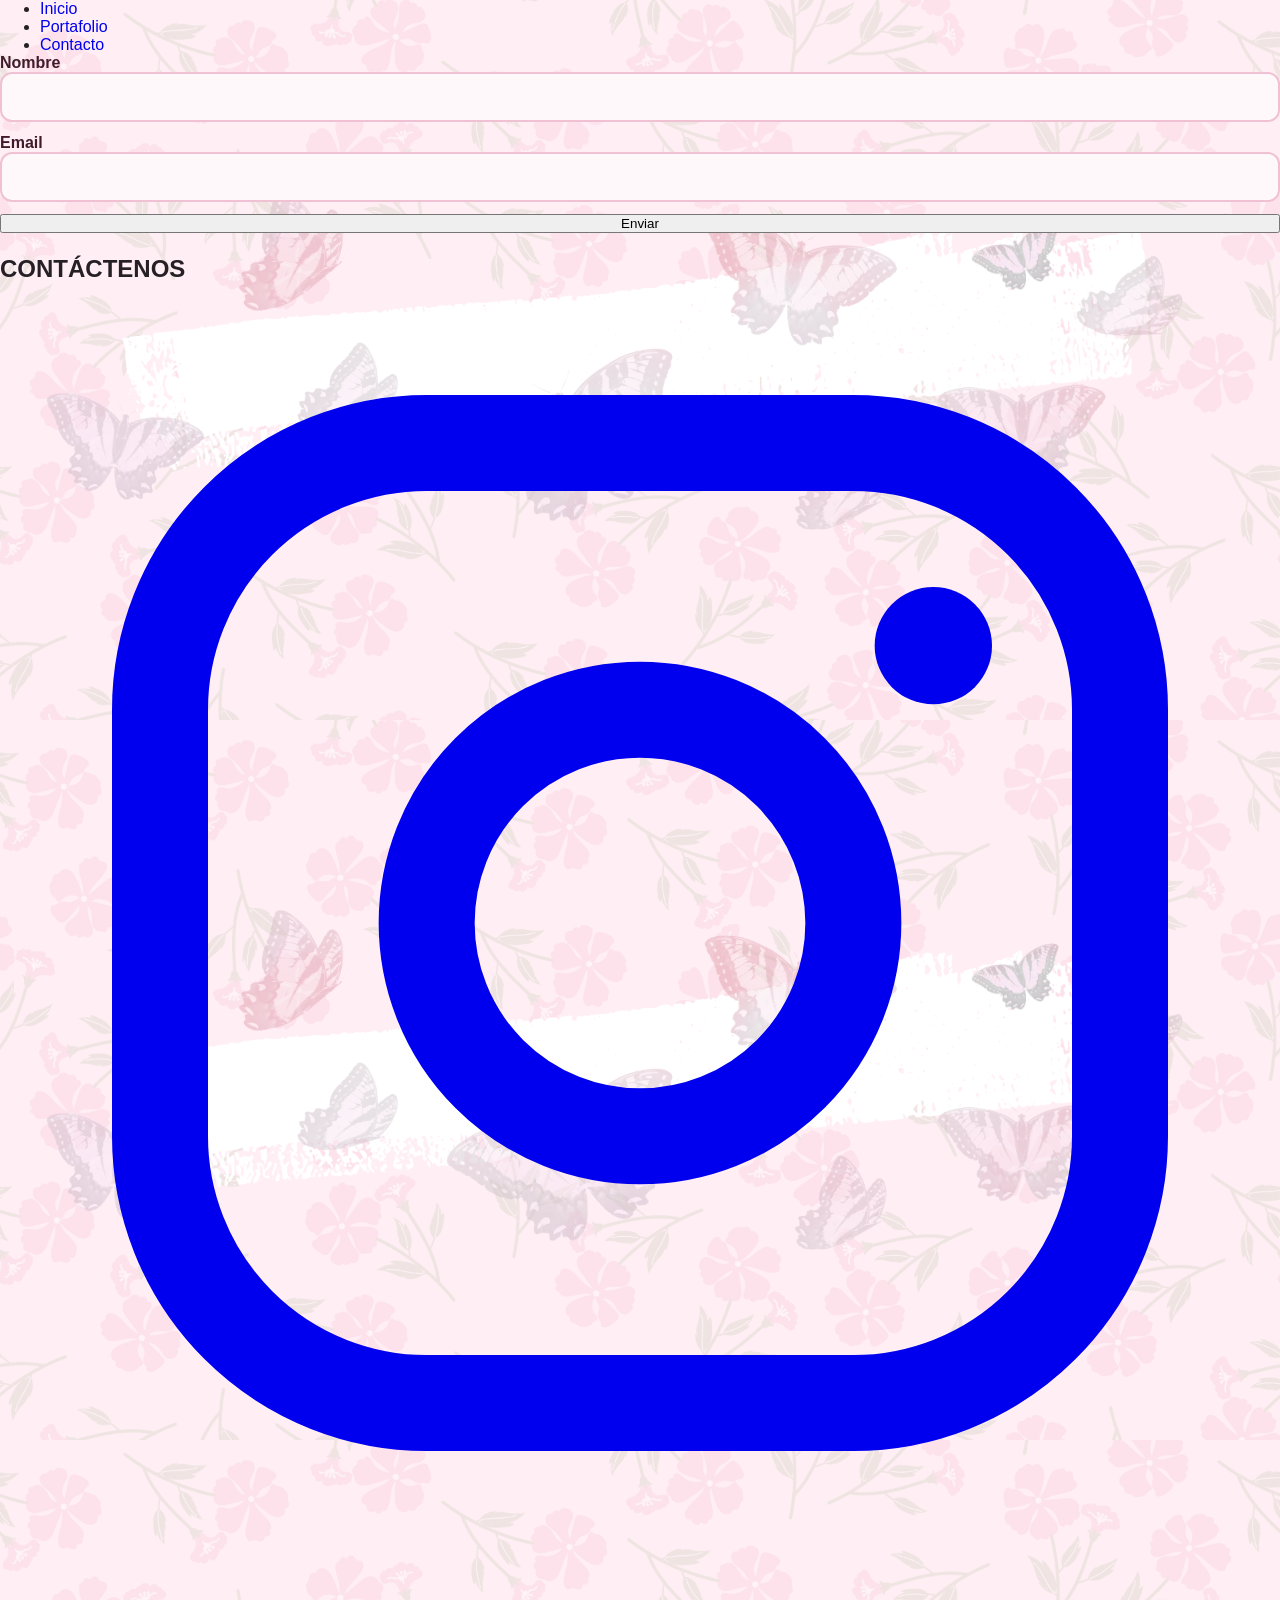
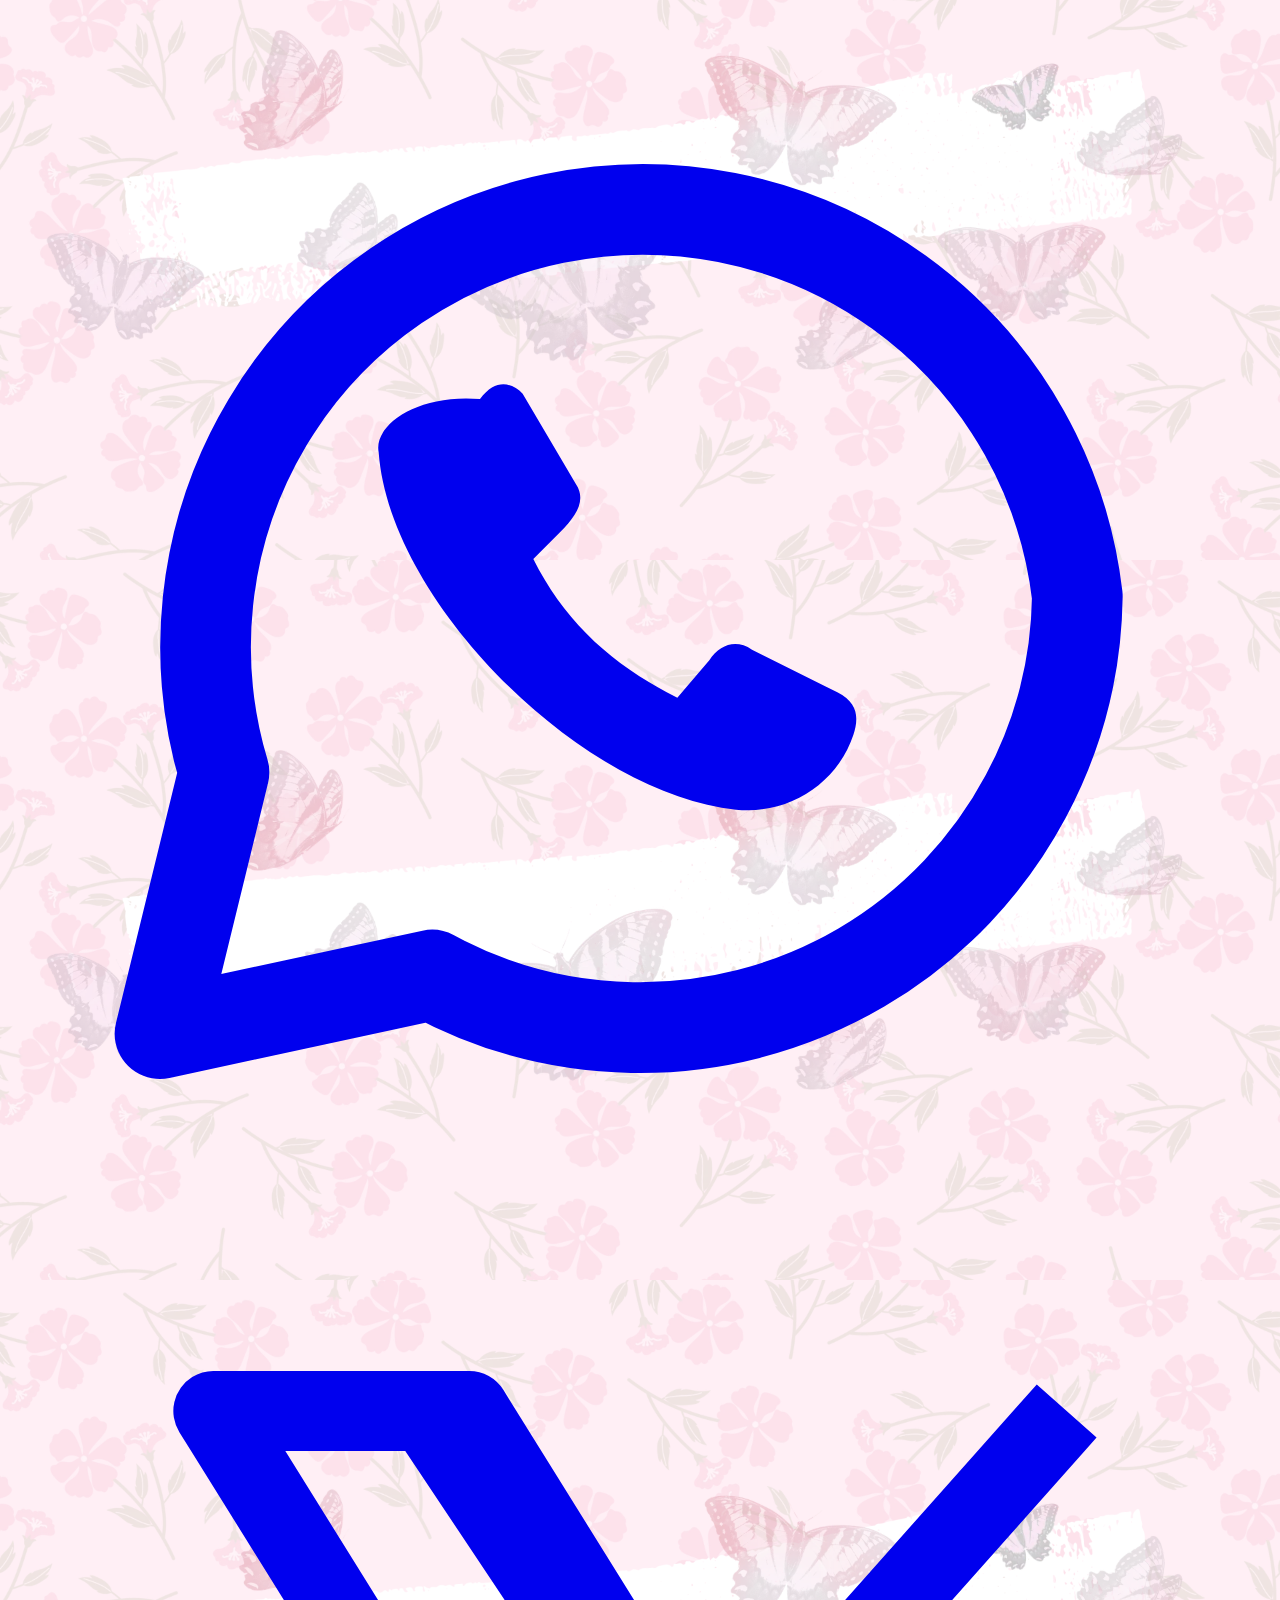
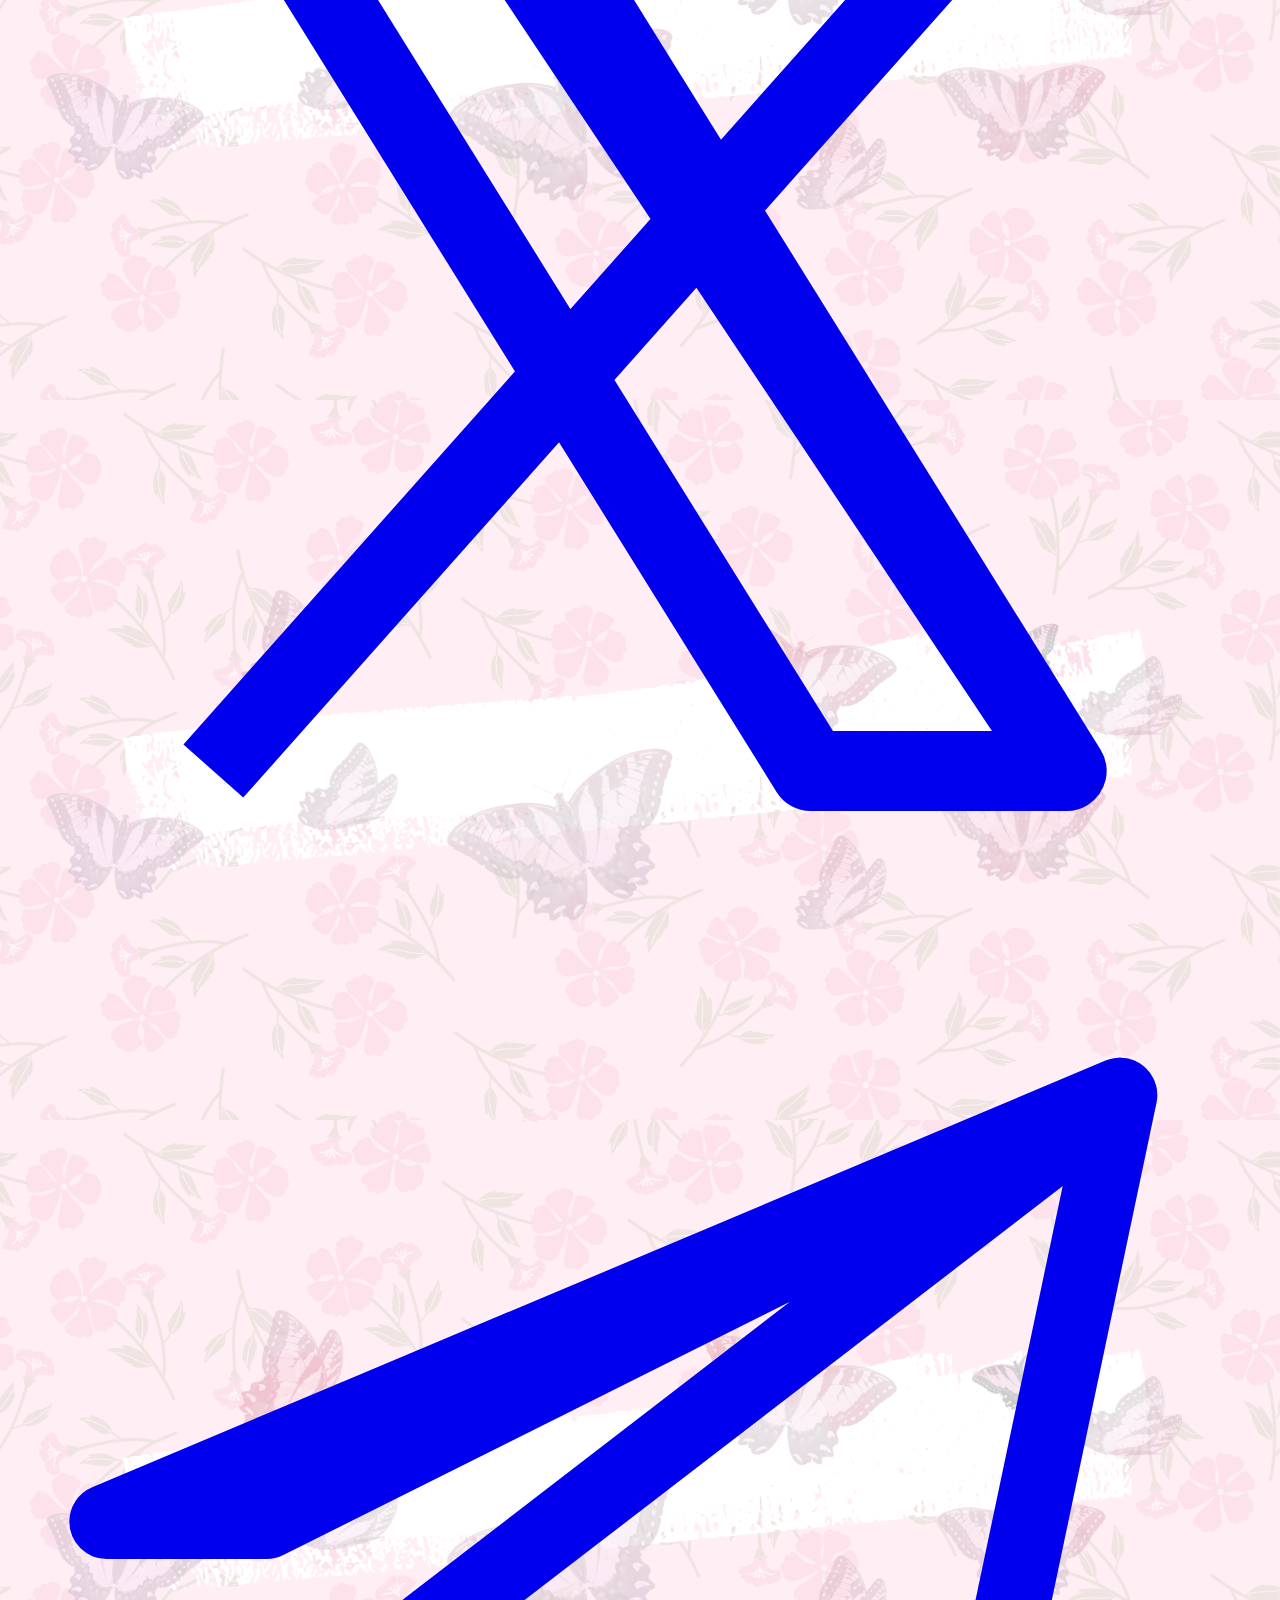
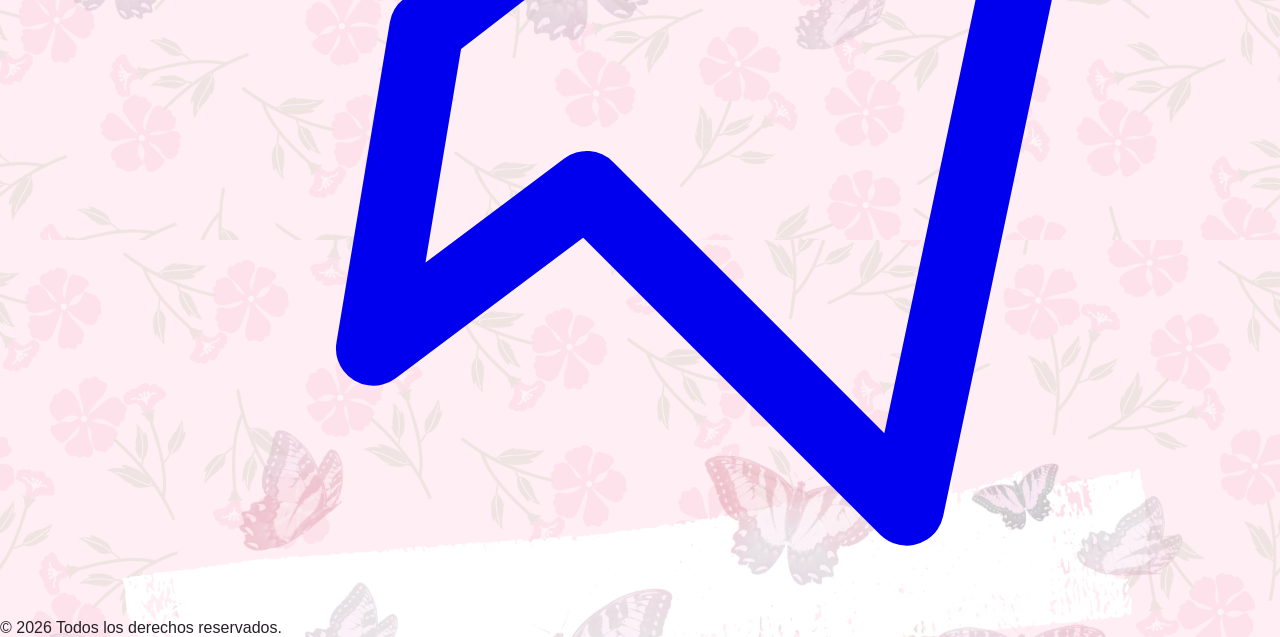
<file: contacto.html>
<!DOCTYPE html>
<html lang="es">
<head>
    <meta charset="UTF-8">
    <meta name="viewport" content="width=device-width, initial-scale=1.0">
    <meta name="description" content="Ponte en contacto con nosotros.">
    <title>Contacto</title>
    <link rel="stylesheet" href="style.css">
</head>
<body class="contact-page">

    <header class="site-header">
        <nav class="navbar" aria-label="Navegación principal">
            <button class="menu-toggle" aria-label="Abrir menú"
                    aria-expanded="false" aria-controls="nav-menu">
                <span></span>
                <span></span>
                <span></span>
            </button>

            <ul class="nav-menu" id="nav-menu">
                <li><a href="index.html">Inicio</a></li>
                <li><a href="portafolio.html">Portafolio</a></li>
                <li><a href="contacto.html" aria-current="page">Contacto</a></li>
            </ul>
        </nav>
    </header>

    <main class="contact-main">
        <section class="contact-background" aria-label="Fondo floral">
        </section>

        <section class="contact-panel">
            <div class="contact-form-container">
                <form id="contact-form" class="contact-form">

                    <div class="form-group">
                        <label for="nombre">Nombre</label>
                        <input
                            type="text"
                            id="nombre"
                            name="nombre"
                            placeholder=" "
                            autocomplete="name"
                            required
                        >
                    </div>

                    <div class="form-group">
                        <label for="email">Email</label>
                        <input
                            type="email"
                            id="email"
                            name="email"
                            placeholder=" "
                            autocomplete="email"
                            required
                        >
                    </div>

                    <button type="submit" class="submit-button">
                        Enviar
                    </button>

                    <p id="form-message" class="form-message"
                       role="status" aria-live="polite"></p>

                </form>
            </div>

            <div class="social-container">
                <h1>CONTÁCTENOS</h1>

                <div class="social-icons">

                    <!-- Instagram -->
                    <a href="https://www.instagram.com/"
                       target="_blank" rel="noopener noreferrer"
                       aria-label="Instagram">
                        <svg viewBox="0 0 24 24" aria-hidden="true">
                            <rect x="3" y="3" width="18" height="18"
                                  rx="5" fill="none" stroke="currentColor"
                                  stroke-width="1.8"/>
                            <circle cx="12" cy="12" r="4"
                                    fill="none" stroke="currentColor"
                                    stroke-width="1.8"/>
                            <circle cx="17.5" cy="6.8" r="1.1"
                                    fill="currentColor"/>
                        </svg>
                    </a>

                    <!-- WhatsApp -->
                    <a href="https://wa.me/"
                       target="_blank" rel="noopener noreferrer"
                       aria-label="WhatsApp">
                        <svg viewBox="0 0 24 24" aria-hidden="true">
                            <path d="M20.2 11.8a8.2 8.2 0 0 1-12.1 7.1L3 20l1.2-4.9a8.2 8.2 0 1 1 16-3.3Z"
                                  fill="none" stroke="currentColor"
                                  stroke-width="1.7" stroke-linejoin="round"/>
                            <path d="M9 8.1c.3-.4.6-.3.8-.1l1 1.7c.2.3 0 .6-.3.9l-.5.5c.6 1.2 1.5 2 2.7 2.6l.6-.7c.2-.3.5-.4.8-.2l1.6.8c.4.2.4.5.3.8-.3.9-1.2 1.5-2.2 1.4-2.9-.3-6.5-3.9-6.7-6.7-.1-.5.7-1.1 1.9-1Z"
                                  fill="currentColor"/>
                        </svg>
                    </a>

                    <!-- Twitter / X -->
                    <a href="https://x.com/"
                       target="_blank" rel="noopener noreferrer"
                       aria-label="Twitter X">
                        <svg viewBox="0 0 24 24" aria-hidden="true">
                            <path d="M4 3h4.8L20 21h-4.8L4 3Zm0 18L20 3M8 3l12 18"
                                  fill="none" stroke="currentColor"
                                  stroke-width="1.5" stroke-linejoin="round"/>
                        </svg>
                    </a>

                    <!-- Telegram -->
                    <a href="https://t.me/"
                       target="_blank" rel="noopener noreferrer"
                       aria-label="Telegram">
                        <svg viewBox="0 0 24 24" aria-hidden="true">
                            <path d="m2 11 19-8-4 19-6-6-4 3 1-6 13-10-16 8Z"
                                  fill="none" stroke="currentColor"
                                  stroke-width="1.4" stroke-linejoin="round"/>
                        </svg>
                    </a>

                </div>
            </div>
        </section>
    </main>

    <footer class="site-footer">
        <p>© 2026 Todos los derechos reservados.</p>
    </footer>

    <script src="script.js"></script>
</body>
</html>
</file>
<file: style.css>
/* =========================================
   1. ESTILOS GLOBALES
========================================= */

@font-face {
    font-family: "Gistesy";
    src: url("assets/Gistesy.ttf") format("truetype");
    font-weight: normal;
    font-style: normal;
    font-display: swap;
}

:root {
    --rosa-titulo: #b24b75;
    --rosa-cuadros: #df84ab;
    --vino-flecha: #421b2b;
    --rosa-claro: #fff0f5;
    --blanco: #ffffff;
    --negro: #252025;
}

* {
    margin: 0;
    padding: 0;
    box-sizing: border-box;
}

html {
    scroll-behavior: smooth;
}

body {
    font-family: Arial, sans-serif;
    background-color: var(--rosa-claro);
    color: var(--negro);
    min-height: 100vh;
    display: flex;
    flex-direction: column;
}

img {
    max-width: 100%;
    display: block;
}

a {
    text-decoration: none;
}

main {
    flex: 1;
}

.script-title {
    font-family: "Gistesy", cursive;
    color: var(--rosa-titulo);
    font-size: clamp(3.5rem, 10vw, 7rem);
    font-weight: normal;
    text-align: center;
    margin-bottom: 35px;
}

/* =========================================
   2. NAVEGACIÓN
========================================= */

.header {
    width: 100%;
    padding: 15px 6%;
    position: relative;
    z-index: 10;
}

.navbar {
    display: flex;
    justify-content: space-between;
    align-items: center;
    max-width: 1200px;
    margin: auto;
}

.nav-logo {
    font-family: "Gistesy", cursive;
    font-size: 2rem;
    color: var(--rosa-titulo);
}

.nav-links {
    display: none;
    list-style: none;
    flex-direction: column;
    position: absolute;
    top: 100%;
    left: 0;
    width: 100%;
    background-color: #fff0f5;
    padding: 20px;
    gap: 20px;
    text-align: center;
}

.nav-links.show {
    display: flex;
}

.nav-links a {
    color: var(--vino-flecha);
    font-size: 1rem;
    transition: color 0.3s ease;
}

.nav-links a:hover,
.nav-links a.active {
    color: var(--rosa-titulo);
    font-weight: bold;
}

.menu-toggle {
    display: block;
    background: none;
    border: none;
    color: var(--vino-flecha);
    font-size: 2rem;
    cursor: pointer;
}

/* =========================================
   3. FONDO FLORAL
========================================= */

.home-page,
.portfolio-page,
.contact-page {
    background-image: url("assets/Fondo.png");
    background-repeat: repeat;
    background-position: center top;
    background-size: 100% auto;
    min-height: 85vh;
}

/* =========================================
   4. PÁGINA HOME
========================================= */

.home-content {
    min-height: 75vh;
    display: flex;
    flex-direction: column;
    justify-content: center;
    align-items: center;
    text-align: center;
    padding: 35px 20px 60px;
}

.home-image-frame {
    background-color: var(--rosa-cuadros);
    padding: 15px;
    border-radius: 35px;
    width: min(85%, 350px);
    margin: 10px auto 25px;
}

.home-image-frame img {
    width: 100%;
    border-radius: 22px;
    object-fit: contain;
}

.home-description {
    max-width: 500px;
    line-height: 1.7;
    margin-bottom: 25px;
    font-size: 1rem;
}

/* =========================================
   5. PÁGINA PORTAFOLIO
========================================= */

.portfolio-section {
    width: 100%;
    min-height: 85vh;
    padding: 20px 20px 45px;
    display: flex;
    flex-direction: column;
    align-items: center;
}

.portfolio-section .script-title {
    margin-bottom: 35px;
}

.portfolio-grid {
    display: grid;
    grid-template-columns: 1fr;
    gap: 35px;
    width: 100%;
    max-width: 950px;
    justify-items: center;
}

.portfolio-card {
    background-color: var(--rosa-cuadros);
    width: min(100%, 320px);
    aspect-ratio: 0.85;
    padding: 18px;
    border-radius: 40px;
    display: flex;
    justify-content: center;
    align-items: center;
    transition: transform 0.3s ease;
}

.portfolio-card:hover {
    transform: translateY(-7px);
}

.portfolio-image {
    width: 100%;
    height: 100%;
    background-color: var(--blanco);
    border-radius: 28px;
    overflow: hidden;
    display: flex;
    justify-content: center;
    align-items: center;
}

.portfolio-image img {
    width: 100%;
    height: 100%;
    object-fit: contain;
}

.portfolio-navigation {
    width: 100%;
    max-width: 1100px;
    display: flex;
    justify-content: flex-end;
    padding: 25px 15px 0;
}

.next-arrow {
    color: var(--vino-flecha);
    font-size: 3.5rem;
    line-height: 1;
    transition: transform 0.3s ease;
}

.next-arrow:hover {
    transform: translateX(10px);
}

/* =========================================
   6. PÁGINA CONTACTO
========================================= */

.contact-section {
    padding: 30px 20px 60px;
    min-height: 80vh;
}

.contact-container {
    width: 100%;
    max-width: 550px;
    margin: auto;
    background-color: rgba(255, 255, 255, 0.90);
    border: 8px solid var(--rosa-cuadros);
    border-radius: 35px;
    padding: 25px 20px;
}

.contact-description {
    text-align: center;
    line-height: 1.7;
    margin-bottom: 25px;
}

.contact-form {
    display: flex;
    flex-direction: column;
    gap: 12px;
}

.contact-form label {
    color: var(--vino-flecha);
    font-weight: bold;
}

.contact-form input,
.contact-form textarea {
    width: 100%;
    padding: 14px;
    border: 2px solid #efc1d3;
    border-radius: 12px;
    background-color: #fff8fb;
    font-family: Arial, sans-serif;
    font-size: 1rem;
    outline: none;
}

.contact-form input:focus,
.contact-form textarea:focus {
    border-color: var(--rosa-titulo);
}

.contact-form textarea {
    resize: vertical;
}

.form-message {
    color: var(--rosa-titulo);
    font-weight: bold;
    text-align: center;
    margin-top: 10px;
}

/* =========================================
   7. BOTONES
========================================= */

.main-button {
    display: inline-block;
    background-color: var(--rosa-cuadros);
    color: var(--blanco);
    padding: 14px 28px;
    border-radius: 30px;
    border: none;
    text-align: center;
    font-size: 1rem;
    font-weight: bold;
    cursor: pointer;
    transition: all 0.3s ease;
}

.main-button:hover {
    background-color: var(--rosa-titulo);
    transform: translateY(-3px);
}

/* =========================================
   8. FOOTER
========================================= */

.footer {
    text-align: center;
    padding: 20px 15px;
    color: var(--vino-flecha);
    font-size: 0.85rem;
    background-color: rgba(255, 240, 245, 0.8);
}

/* =========================================
   9. TABLETS
========================================= */

@media (min-width: 600px) {

    .portfolio-grid {
        grid-template-columns: repeat(2, minmax(0, 1fr));
        gap: 35px;
    }

    .portfolio-card {
        width: 100%;
        max-width: 320px;
    }

    .contact-container {
        padding: 35px;
    }

    .home-image-frame {
        width: 350px;
    }
}

/* =========================================
   10. COMPUTADORES
========================================= */

@media (min-width: 900px) {

    .header {
        padding: 20px 7%;
    }

    .menu-toggle {
        display: none;
    }

    .nav-links {
        display: flex;
        position: static;
        width: auto;
        background: transparent;
        flex-direction: row;
        padding: 0;
        gap: 35px;
    }

    .portfolio-section {
        padding-top: 20px;
    }

    .portfolio-section .script-title {
        margin-bottom: 45px;
    }

    .portfolio-grid {
        max-width: 950px;
        gap: 100px;
    }

    .portfolio-card {
        max-width: 360px;
        padding: 22px;
        border-radius: 45px;
    }

    .portfolio-image {
        border-radius: 30px;
    }

    .portfolio-navigation {
        padding-right: 40px;
    }

    .home-content {
        padding-top: 20px;
    }
}

/* =========================================
   11. PANTALLAS GRANDES
========================================= */

@media (min-width: 1200px) {

    .portfolio-grid {
        max-width: 1000px;
        gap: 130px;
    }

    .portfolio-card {
        max-width: 370px;
    }

    .portfolio-section {
        padding-bottom: 50px;
    }
}
</file>
